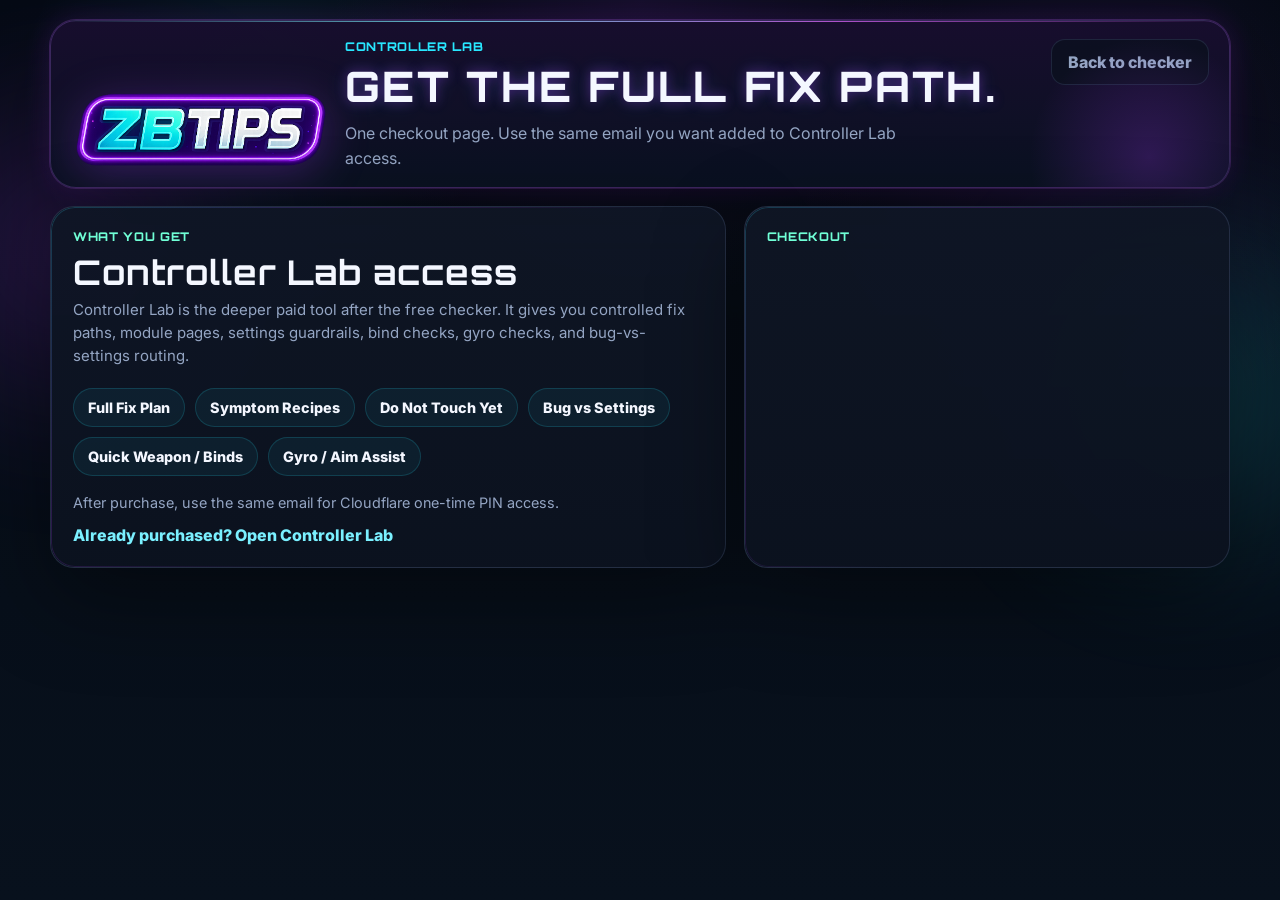
<file: checkout.html>
<!DOCTYPE html>
<html lang="en">
<head>
  <meta charset="UTF-8" />
  <meta name="viewport" content="width=device-width, initial-scale=1.0" />
  <title>Buy Controller Lab | ZBTips</title>
  <link href="https://fonts.googleapis.com/css2?family=Orbitron:wght@500;600;700;800&family=Inter:wght@400;500;600;700;800&display=swap" rel="stylesheet" />
  <link rel="stylesheet" href="style.css?v=checkout-page-v2" />
  <script async src="https://js.stripe.com/v3/buy-button.js"></script>
</head>
<body>
  <div class="page-glow page-glow-left" aria-hidden="true"></div>
  <div class="page-glow page-glow-right" aria-hidden="true"></div>

  <main class="app-shell checkout-shell">
    <header class="hero-panel checkout-hero">
      <div class="hero-top">
        <div class="hero-brand">
          <img src="logo.png" alt="ZBTips logo" class="hero-logo" />
          <div class="hero-copy">
            <p class="eyebrow">Controller Lab</p>
            <h1 class="app-title">Get the full fix path.</h1>
            <p class="subhead">One checkout page. Use the same email you want added to Controller Lab access.</p>
          </div>
        </div>
        <a class="ghost-button hero-home checkout-back" href="index.html">Back to checker</a>
      </div>
    </header>

    <section class="checkout-layout">
      <div class="screen checkout-copy-panel">
        <p class="eyebrow lab-eyebrow">What you get</p>
        <h2 class="card-title">Controller Lab access</h2>
        <p class="card-copy">
          Controller Lab is the deeper paid tool after the free checker. It gives you controlled fix paths,
          module pages, settings guardrails, bind checks, gyro checks, and bug-vs-settings routing.
        </p>

        <div class="lab-promo-points checkout-points">
          <span>Full Fix Plan</span>
          <span>Symptom Recipes</span>
          <span>Do Not Touch Yet</span>
          <span>Bug vs Settings</span>
          <span>Quick Weapon / Binds</span>
          <span>Gyro / Aim Assist</span>
        </div>

        <p class="lab-access-note checkout-note">
          After purchase, use the same email for Cloudflare one-time PIN access.
        </p>

        <a class="promo-open-link checkout-open-link" href="https://controllerlabzbtips.com" target="_blank" rel="noopener">
          Already purchased? Open Controller Lab
        </a>
      </div>

      <div class="screen checkout-stripe-panel">
        <p class="eyebrow lab-eyebrow">Checkout</p>
        <div class="stripe-visible-wrap">
          <stripe-buy-button
            buy-button-id="buy_btn_1TU5ua12GruX4WYOzJW1IIFV"
            publishable-key="pk_live_51TTx5512GruX4WYODgJnupqMFYP2rG0oOuAG99TXr223Rrz3oBOlJCoSnYpiuiL1v2rWmXwPYOJsTduHlroLhDHu00iEXpSY4Q">
          </stripe-buy-button>
        </div>
      </div>
    </section>
  </main>
</body>
</html>
</file>
<file: style.css>
* {
  box-sizing: border-box;
}

:root {
  --font-heading: 'Orbitron', sans-serif;
  --font-body: 'Inter', Arial, Helvetica, sans-serif;
  --bg: #050b14;
  --bg-2: #08111d;
  --panel: rgba(14, 20, 34, 0.94);
  --panel-2: rgba(20, 28, 46, 0.96);
  --panel-3: rgba(11, 17, 30, 0.94);
  --border: rgba(96, 121, 177, 0.24);
  --border-strong: rgba(183, 107, 255, 0.42);
  --text: #f4f7ff;
  --muted: #94a5c3;
  --purple: #aa38ff;
  --purple-2: #df67ff;
  --cyan: #28e7ff;
  --cyan-2: #7af0ff;
  --success: #70ffd6;
  --danger: #ffb4d4;
  --warning: #ffd691;
  --shadow: 0 30px 90px rgba(0, 0, 0, 0.42);
  --purple-glow: 0 0 0 1px rgba(192, 102, 255, 0.24), 0 0 30px rgba(170, 56, 255, 0.18);
  --cyan-glow: 0 0 0 1px rgba(40, 231, 255, 0.24), 0 0 30px rgba(40, 231, 255, 0.14);
}

html, body {
  margin: 0;
  padding: 0;
  min-height: 100%;
}

body {
  position: relative;
  overflow-x: hidden;
  padding: 20px;
  color: var(--text);
  font-family: var(--font-body);
  background:
    radial-gradient(circle at top center, rgba(170, 56, 255, 0.10), transparent 28%),
    radial-gradient(circle at 20% 10%, rgba(40, 231, 255, 0.08), transparent 18%),
    radial-gradient(circle at 85% 18%, rgba(170, 56, 255, 0.10), transparent 22%),
    linear-gradient(180deg, var(--bg) 0%, var(--bg-2) 100%);
}

.page-glow {
  position: fixed;
  inset: auto;
  width: 420px;
  height: 420px;
  border-radius: 999px;
  filter: blur(70px);
  opacity: 0.28;
  pointer-events: none;
  z-index: 0;
}

.page-glow-left {
  left: -140px;
  top: 40px;
  background: radial-gradient(circle, rgba(170, 56, 255, 0.95) 0%, rgba(170, 56, 255, 0.15) 58%, transparent 75%);
}

.page-glow-right {
  right: -120px;
  top: 180px;
  background: radial-gradient(circle, rgba(40, 231, 255, 0.9) 0%, rgba(40, 231, 255, 0.12) 58%, transparent 75%);
}

.app-shell {
  position: relative;
  z-index: 1;
  width: 100%;
  max-width: 980px;
  margin: 0 auto;
}

.hero-panel {
  position: relative;
  margin-bottom: 22px;
  padding: 18px 20px 16px;
  border: 1px solid rgba(181, 117, 255, 0.24);
  border-radius: 26px;
  background:
    linear-gradient(180deg, rgba(24, 14, 46, 0.96) 0%, rgba(10, 18, 33, 0.96) 100%);
  box-shadow: var(--shadow), var(--purple-glow);
  overflow: hidden;
}

.hero-panel::before {
  content: "";
  position: absolute;
  inset: 0 0 auto 0;
  height: 1px;
  background: linear-gradient(90deg, transparent, rgba(122, 240, 255, 0.75), rgba(223, 103, 255, 0.75), transparent);
}

.hero-panel::after {
  content: "";
  position: absolute;
  inset: auto -50px -100px auto;
  width: 260px;
  height: 260px;
  border-radius: 999px;
  background: radial-gradient(circle, rgba(170, 56, 255, 0.22), transparent 65%);
  pointer-events: none;
}

.hero-top {
  display: flex;
  align-items: flex-start;
  justify-content: space-between;
  gap: 14px;
}

.hero-brand {
  display: flex;
  align-items: flex-end;
  gap: 14px;
  min-width: 0;
}

.hero-logo {
  display: block;
  width: clamp(180px, 24vw, 260px);
  height: auto;
  filter: drop-shadow(0 8px 22px rgba(170, 56, 255, 0.28));
  flex-shrink: 0;
  object-fit: contain;
}

.hero-copy {
  min-width: 0;
}

.eyebrow {
  margin: 0 0 10px;
  color: var(--cyan);
  font-size: 12px;
  letter-spacing: 0.14em;
  text-transform: uppercase;
  font-weight: 800;
}

h1 {
  margin: 0;
  font-size: clamp(28px, 4vw, 42px);
  line-height: 1.02;
  letter-spacing: -0.03em;
}

.subhead {
  margin: 12px 0 0;
  max-width: 560px;
  color: var(--muted);
  font-size: 16px;
  line-height: 1.55;
}

.hero-home.ghost-button {
  padding: 12px 16px;
  min-width: 84px;
  border-radius: 14px;
}

.hero-strip {
  display: flex;
  flex-wrap: wrap;
  gap: 10px;
  margin-top: 18px;
}

.hero-chip {
  display: inline-flex;
  align-items: center;
  min-height: 34px;
  padding: 8px 12px;
  border-radius: 999px;
  border: 1px solid rgba(103, 121, 162, 0.28);
  background: rgba(12, 18, 30, 0.92);
  color: var(--text);
  font-size: 12px;
  font-weight: 800;
  letter-spacing: 0.04em;
  text-transform: uppercase;
}

.hero-chip-purple {
  border-color: rgba(183, 107, 255, 0.34);
  box-shadow: inset 0 0 0 1px rgba(183, 107, 255, 0.12), 0 0 18px rgba(170, 56, 255, 0.16);
}

.hero-chip-cyan {
  border-color: rgba(40, 231, 255, 0.34);
  box-shadow: inset 0 0 0 1px rgba(40, 231, 255, 0.12), 0 0 18px rgba(40, 231, 255, 0.12);
}

.footer {
  margin-top: 16px;
  padding: 0 8px 18px;
  color: var(--muted);
  font-size: 13px;
}

.screen,
.card {
  position: relative;
  background:
    linear-gradient(180deg, rgba(15, 22, 37, 0.96) 0%, rgba(11, 18, 31, 0.98) 100%);
  border: 1px solid rgba(105, 125, 168, 0.24);
  border-radius: 24px;
  box-shadow: var(--shadow);
  padding: 22px;
  overflow: hidden;
}

.screen::before,
.card::before {
  content: "";
  position: absolute;
  inset: 0;
  pointer-events: none;
  border-radius: inherit;
  padding: 1px;
  background: linear-gradient(135deg, rgba(40, 231, 255, 0.20), rgba(170, 56, 255, 0.20), transparent 60%);
  -webkit-mask:
    linear-gradient(#000 0 0) content-box,
    linear-gradient(#000 0 0);
  -webkit-mask-composite: xor;
          mask-composite: exclude;
}

.card-title,
.result-title {
  margin: 0 0 8px;
  font-size: clamp(26px, 4vw, 34px);
  line-height: 1.06;
  letter-spacing: -0.03em;
}

.card-copy {
  margin: 0 0 20px;
  color: var(--muted);
  line-height: 1.55;
  font-size: 15px;
}

.choice-grid,
.result-grid,
.glossary-list,
.controller-list {
  display: grid;
  gap: 14px;
}

.choice-button,
.primary-button,
.secondary-button,
.ghost-button,
.link-button,
.glossary-toggle {
  appearance: none;
  font: inherit;
  transition: transform 120ms ease, border-color 120ms ease, background 120ms ease, box-shadow 120ms ease, opacity 120ms ease;
}

.choice-button:hover,
.primary-button:hover,
.secondary-button:hover,
.ghost-button:hover,
.link-button:hover,
.glossary-toggle:hover {
  transform: translateY(-1px);
}

.choice-button {
  width: 100%;
  text-align: left;
  padding: 18px;
  color: var(--text);
  background:
    linear-gradient(180deg, rgba(23, 32, 53, 0.96) 0%, rgba(17, 24, 41, 0.96) 100%);
  border: 1px solid rgba(99, 119, 160, 0.22);
  border-radius: 18px;
  cursor: pointer;
  box-shadow: inset 0 1px 0 rgba(255,255,255,0.03);
}

.choice-button:hover {
  border-color: rgba(183, 107, 255, 0.42);
  box-shadow: var(--purple-glow);
}

.choice-button strong {
  display: block;
  font-size: 17px;
  margin-bottom: 5px;
  letter-spacing: -0.02em;
}

.choice-button span {
  display: block;
  color: var(--muted);
  font-size: 14px;
  line-height: 1.45;
}

.button-row,
.result-actions {
  display: flex;
  flex-wrap: wrap;
  gap: 12px;
  margin-top: 22px;
  align-items: center;
}

.primary-button,
.secondary-button,
.ghost-button {
  cursor: pointer;
  border-radius: 14px;
  padding: 12px 16px;
  font-weight: 800;
  border: 1px solid transparent;
}

.primary-button {
  background: linear-gradient(135deg, var(--cyan) 0%, #86f6ff 100%);
  color: #03111a;
  box-shadow: 0 10px 24px rgba(40, 231, 255, 0.24);
}

.primary-button:hover {
  box-shadow: 0 12px 28px rgba(40, 231, 255, 0.3);
}

.secondary-button {
  background: linear-gradient(180deg, rgba(34, 18, 66, 0.96) 0%, rgba(25, 19, 55, 0.96) 100%);
  color: var(--text);
  border-color: rgba(183, 107, 255, 0.28);
  box-shadow: inset 0 0 0 1px rgba(183, 107, 255, 0.08);
}

.secondary-button:hover {
  box-shadow: var(--purple-glow);
}

.ghost-button {
  background: rgba(11, 17, 30, 0.72);
  color: var(--muted);
  border-color: rgba(84, 103, 139, 0.26);
}

.ghost-button:hover {
  color: var(--text);
  border-color: rgba(40, 231, 255, 0.28);
  box-shadow: var(--cyan-glow);
}

.meta-row {
  display: flex;
  flex-wrap: wrap;
  gap: 10px;
  margin-bottom: 18px;
}

.badge {
  display: inline-flex;
  align-items: center;
  border-radius: 999px;
  padding: 8px 12px;
  font-size: 12px;
  font-weight: 800;
  text-transform: uppercase;
  letter-spacing: 0.06em;
  color: var(--text);
  background: rgba(17, 23, 36, 0.98);
  border: 1px solid rgba(95, 114, 153, 0.22);
}

.badge:first-child {
  border-color: rgba(183, 107, 255, 0.3);
  box-shadow: inset 0 0 0 1px rgba(183, 107, 255, 0.08);
}

.result-problem {
  margin: 0 0 18px;
  color: var(--text);
  font-size: 17px;
  line-height: 1.6;
}

.result-section {
  background:
    linear-gradient(180deg, rgba(13, 20, 34, 0.96) 0%, rgba(10, 16, 28, 0.98) 100%);
  border: 1px solid rgba(95, 114, 153, 0.22);
  border-radius: 18px;
  padding: 17px;
  box-shadow: inset 0 1px 0 rgba(255,255,255,0.025);
}

.result-section h3 {
  margin: 0 0 10px;
  font-size: 15px;
  text-transform: uppercase;
  letter-spacing: 0.08em;
}

.result-section p {
  margin: 0;
  color: var(--muted);
  line-height: 1.55;
}

.result-section p + p {
  margin-top: 8px;
}

.result-section ul {
  margin: 0;
  padding-left: 18px;
  color: var(--muted);
  line-height: 1.75;
}

.result-section.alert {
  border-color: rgba(255, 214, 145, 0.28);
}

.result-section.alert h3 {
  color: var(--warning);
}

.result-section.success {
  border-color: rgba(112, 255, 214, 0.24);
}

.result-section.success h3 {
  color: var(--success);
}

.result-section.danger {
  border-color: rgba(255, 180, 212, 0.24);
}

.result-section.danger h3 {
  color: var(--danger);
}

.route-note {
  color: var(--cyan-2);
  font-weight: 700;
}

.progress {
  width: 100%;
  height: 10px;
  background: rgba(8, 14, 25, 0.98);
  border-radius: 999px;
  overflow: hidden;
  margin: 0 0 18px;
  border: 1px solid rgba(82, 101, 138, 0.22);
}

.progress-bar {
  height: 100%;
  width: 0%;
  background: linear-gradient(90deg, var(--cyan) 0%, var(--purple-2) 100%);
  box-shadow: 0 0 22px rgba(170, 56, 255, 0.28);
  transition: width 180ms ease;
}

.glossary-item {
  border: 1px solid rgba(94, 113, 151, 0.22);
  background:
    linear-gradient(180deg, rgba(13, 20, 34, 0.96) 0%, rgba(10, 16, 28, 0.98) 100%);
  border-radius: 16px;
  overflow: hidden;
}

.glossary-toggle {
  width: 100%;
  text-align: left;
  color: var(--text);
  padding: 15px 16px;
  background: transparent;
  font-weight: 800;
  border: none;
  cursor: pointer;
}

.glossary-content {
  display: none;
  padding: 0 16px 16px;
  color: var(--muted);
  line-height: 1.6;
}

.glossary-item.open {
  border-color: rgba(183, 107, 255, 0.34);
  box-shadow: var(--purple-glow);
}

.glossary-item.open .glossary-content {
  display: block;
}

.glossary-content p + p {
  margin-top: 10px;
}

.glossary-content ul {
  margin-top: 8px;
  margin-bottom: 10px;
  padding-left: 18px;
}

.controller-card {
  background:
    linear-gradient(180deg, rgba(15, 21, 34, 0.98) 0%, rgba(10, 16, 28, 0.98) 100%);
  border: 1px solid rgba(183, 107, 255, 0.22);
  border-radius: 16px;
  padding: 16px;
  box-shadow: inset 0 1px 0 rgba(255,255,255,0.02);
}

.controller-card h4 {
  margin: 0 0 8px;
  font-size: 18px;
}

.controller-card p {
  margin: 6px 0;
  color: var(--muted);
}

.controller-card .warning {
  color: #bfd0ea;
}

.controller-card a {
  display: inline-flex;
  align-items: center;
  gap: 8px;
  margin-top: 10px;
  text-decoration: none;
  color: var(--cyan);
  font-weight: 800;
}

.controller-card a:hover {
  color: var(--cyan-2);
}

.small-note {
  color: var(--muted);
  font-size: 14px;
  line-height: 1.55;
}

.inline-link {
  color: var(--cyan-2);
  text-decoration: underline;
  cursor: pointer;
}

@media (max-width: 780px) {
  body {
    padding: 14px;
  }

  .hero-top {
    flex-direction: column;
    align-items: stretch;
  }

  .hero-brand {
    flex-direction: column;
    align-items: flex-start;
    gap: 14px;
  }

  .hero-logo {
    width: min(320px, 72vw);
  }

  .hero-home.ghost-button {
    width: 100%;
  }
}

@media (max-width: 640px) {
  .hero-panel,
  .screen,
  .card {
    padding: 18px;
    border-radius: 20px;
  }

  .button-row,
  .result-actions {
    flex-direction: column;
    align-items: stretch;
  }

  .primary-button,
  .secondary-button,
  .ghost-button {
    width: 100%;
  }

  .hero-strip {
    gap: 8px;
  }
}


@media (max-width: 720px) {
  .hero-top {
    flex-direction: column;
    align-items: stretch;
  }

  .hero-brand {
    align-items: flex-start;
    flex-direction: column;
  }

  .hero-logo {
    width: min(220px, 58vw);
  }

  .hero-home.ghost-button {
    width: 100%;
    min-width: 0;
  }
}


/* ZBTips font system */
h1,
h2,
h3,
.card-title,
.result-title,
.app-title,
.hero-chip,
.badge,
.eyebrow,
.result-section h3,
.glossary-toggle {
  font-family: var(--font-heading);
}

.app-title {
  text-transform: uppercase;
  letter-spacing: 0.055em;
  font-weight: 800;
  line-height: 1.08;
  text-shadow:
    0 0 12px rgba(170, 56, 255, 0.36),
    0 0 22px rgba(40, 231, 255, 0.16);
}

h2,
.card-title,
.result-title {
  letter-spacing: 0.025em;
}

h3,
.result-section h3,
.glossary-toggle,
.eyebrow,
.badge,
.hero-chip {
  letter-spacing: 0.055em;
}



.map-list {
  display: grid;
  gap: 12px;
  margin-top: 14px;
}

.map-card {
  display: flex;
  justify-content: space-between;
  gap: 14px;
  align-items: center;
  background: rgba(11, 17, 30, 0.86);
  border: 1px solid rgba(40, 231, 255, 0.22);
  border-radius: 14px;
  padding: 14px;
  box-shadow: 0 0 24px rgba(40, 231, 255, 0.06);
}

.map-name {
  color: var(--text) !important;
  font-weight: 800;
  margin: 0 0 4px !important;
}

.map-meta {
  color: var(--muted) !important;
  font-size: 13px;
  margin: 0 !important;
}

.map-code {
  flex: 0 0 auto;
  font-family: var(--font-heading);
  font-size: 14px;
  color: var(--cyan-2);
  letter-spacing: 0.04em;
  border: 1px solid rgba(40, 231, 255, 0.28);
  background: rgba(40, 231, 255, 0.08);
  border-radius: 999px;
  padding: 8px 10px;
}

.training-section h3,
.ps5-checklist h3 {
  color: var(--cyan-2);
}

.settings-list {
  margin: 12px 0 0;
  padding-left: 18px;
  color: var(--muted);
  line-height: 1.75;
}

.settings-list strong {
  color: var(--text);
}

.settings-fallback + .settings-fallback {
  margin-top: 16px;
  padding-top: 16px;
  border-top: 1px solid var(--border);
}

@media (max-width: 640px) {
  .map-card {
    align-items: flex-start;
    flex-direction: column;
  }

  .map-code {
    width: 100%;
    text-align: center;
  }
}


/* Home screen priority action */
.home-top-actions {
  margin-top: 0;
  margin-bottom: 22px;
}

.home-howto-button {
  box-shadow:
    0 12px 30px rgba(40, 231, 255, 0.24),
    0 0 0 1px rgba(40, 231, 255, 0.18);
}


/* Fortnite menu screenshot guide */
.home-top-actions {
  margin: 0 0 18px;
}

.home-start-note {
  margin-bottom: 16px;
}

.menu-guide {
  padding: 0;
  overflow: hidden;
}

.menu-guide summary {
  cursor: pointer;
  list-style: none;
  padding: 17px;
  color: var(--cyan-2);
  font-family: var(--font-heading);
  font-size: 15px;
  font-weight: 800;
  text-transform: uppercase;
  letter-spacing: 0.08em;
}

.menu-guide summary::-webkit-details-marker {
  display: none;
}

.menu-guide summary::after {
  content: "Tap to open";
  float: right;
  color: var(--muted);
  font-family: var(--font-body);
  font-size: 12px;
  font-weight: 800;
  letter-spacing: 0;
  text-transform: none;
}

.menu-guide[open] summary::after {
  content: "Tap to close";
}

.menu-guide-intro {
  padding: 0 17px 14px;
  margin: 0 !important;
}

.menu-image-grid {
  display: grid;
  gap: 14px;
  padding: 0 17px 17px;
}

.menu-image-card {
  margin: 0;
  overflow: hidden;
  border-radius: 16px;
  border: 1px solid rgba(40, 231, 255, 0.22);
  background: rgba(8, 14, 25, 0.9);
  box-shadow: 0 0 24px rgba(40, 231, 255, 0.08);
}

.menu-image-card img {
  display: block;
  width: 100%;
  height: auto;
}

.menu-image-card figcaption {
  display: grid;
  gap: 4px;
  padding: 12px 14px 14px;
  color: var(--muted);
  line-height: 1.45;
}

.menu-image-card figcaption strong {
  color: var(--text);
  font-family: var(--font-heading);
  font-size: 13px;
  letter-spacing: 0.05em;
  text-transform: uppercase;
}

.ps5-checklist strong,
.settings-list strong {
  color: var(--text);
}


.controller-lab-promo {
  position: relative;
  overflow: hidden;
  display: grid;
  grid-template-columns: minmax(0, 1.35fr) minmax(250px, 0.65fr);
  gap: 18px;
  margin: 0 0 22px;
  padding: 20px;
  border: 1px solid rgba(112, 255, 214, 0.26);
  border-radius: 24px;
  background:
    radial-gradient(circle at top right, rgba(112, 255, 214, 0.12), transparent 36%),
    linear-gradient(135deg, rgba(20, 28, 46, 0.96), rgba(9, 17, 30, 0.96));
  box-shadow: var(--cyan-glow), var(--shadow);
}

.controller-lab-promo::before {
  content: "";
  position: absolute;
  right: -80px;
  top: -110px;
  width: 260px;
  height: 260px;
  border-radius: 999px;
  background: radial-gradient(circle, rgba(112, 255, 214, 0.24), transparent 68%);
  pointer-events: none;
}

.lab-promo-copy,
.lab-promo-action {
  position: relative;
  z-index: 1;
}

.lab-eyebrow {
  color: var(--success);
}

.controller-lab-promo h2 {
  margin: 0;
  font-family: var(--font-heading);
  font-size: clamp(1.45rem, 4vw, 2.35rem);
  line-height: 1.05;
  letter-spacing: -0.04em;
}

.controller-lab-promo p {
  color: var(--muted);
  line-height: 1.6;
}

.lab-promo-points {
  display: flex;
  flex-wrap: wrap;
  gap: 8px;
  margin-top: 14px;
}

.lab-promo-points span {
  display: inline-flex;
  align-items: center;
  padding: 8px 10px;
  border-radius: 999px;
  color: var(--text);
  font-size: 0.82rem;
  font-weight: 800;
  border: 1px solid rgba(40, 231, 255, 0.18);
  background: rgba(40, 231, 255, 0.08);
}

.lab-promo-action {
  display: grid;
  align-content: center;
  gap: 10px;
  padding: 16px;
  border-radius: 18px;
  border: 1px solid rgba(255, 255, 255, 0.09);
  background: rgba(5, 11, 20, 0.52);
}

.lab-price {
  margin: 0;
  color: var(--success) !important;
  font-weight: 900;
  text-transform: uppercase;
  letter-spacing: 0.08em;
  font-size: 0.78rem;
}

.lab-buy-button {
  display: inline-flex;
  justify-content: center;
  align-items: center;
  width: 100%;
  min-height: 48px;
  border: 0;
  border-radius: 999px;
  padding: 12px 16px;
  color: #03120e;
  background: linear-gradient(135deg, var(--success), var(--cyan));
  font-family: var(--font-body);
  font-weight: 900;
  font-size: 0.98rem;
  cursor: pointer;
  box-shadow: 0 18px 40px rgba(40, 231, 255, 0.16);
}

.lab-buy-button:hover {
  transform: translateY(-1px);
}

.lab-open-link {
  display: inline-flex;
  justify-content: center;
  color: var(--cyan-2);
  font-weight: 800;
  text-decoration: none;
}

.lab-open-link:hover {
  text-decoration: underline;
}

.lab-access-note {
  margin: 0;
  font-size: 0.84rem;
}

@media (max-width: 760px) {
  .controller-lab-promo {
    grid-template-columns: 1fr;
  }
}


.stripe-buy-button-wrap {
  display: grid;
  justify-items: center;
  width: 100%;
}

.stripe-buy-button-wrap stripe-buy-button {
  width: 100%;
}


.home-lab-promo {
  margin-top: 22px;
  display: grid;
  grid-template-columns: minmax(0, 1.05fr) minmax(280px, 0.95fr);
  gap: 18px;
  padding: 20px;
  border-radius: 24px;
  border: 1px solid rgba(112, 255, 214, 0.18);
  background:
    radial-gradient(circle at top right, rgba(112, 255, 214, 0.10), transparent 38%),
    linear-gradient(135deg, rgba(20, 28, 46, 0.78), rgba(9, 17, 30, 0.78));
}

.home-lab-promo h3 {
  margin: 0;
  font-family: var(--font-heading);
  font-size: clamp(1.25rem, 3vw, 2rem);
  line-height: 1.05;
  letter-spacing: -0.03em;
}

.home-lab-promo-copy {
  display: grid;
  gap: 12px;
}

.home-lab-promo-copy p {
  margin: 0;
}

.lab-eyebrow {
  color: var(--success);
}

.home-lab-promo-visual {
  display: grid;
  align-content: start;
  gap: 12px;
}

.lab-preview-image {
  display: block;
  width: 100%;
  height: auto;
  max-height: 260px;
  object-fit: cover;
  object-position: top center;
  border-radius: 18px;
  border: 1px solid rgba(255,255,255,0.1);
  box-shadow: var(--shadow);
}

.promo-button-row {
  margin-top: 4px;
}

.promo-open-link {
  text-decoration: none;
}

.home-stripe-buy {
  width: 100%;
}

.home-stripe-buy stripe-buy-button {
  width: 100%;
}

@media (max-width: 860px) {
  .home-lab-promo {
    grid-template-columns: 1fr;
  }

  .lab-preview-image {
    max-height: none;
    object-fit: contain;
  }
}


.home-lab-promo {
  margin-top: 22px;
  display: grid;
  grid-template-columns: minmax(0, 1.1fr) minmax(280px, 0.9fr);
  align-items: center;
  gap: 20px;
  padding: 20px;
  border-radius: 24px;
  border: 1px solid rgba(112, 255, 214, 0.16);
  background: linear-gradient(135deg, rgba(20, 28, 46, 0.72), rgba(9, 17, 30, 0.72));
}

.home-lab-promo-copy {
  display: grid;
  gap: 12px;
  align-content: start;
}

.home-lab-promo h3 {
  margin: 0;
  font-family: var(--font-heading);
  font-size: clamp(1.2rem, 3vw, 1.95rem);
  line-height: 1.05;
  letter-spacing: -0.03em;
}

.home-lab-promo-copy p {
  margin: 0;
}

.lab-promo-points {
  display: flex;
  flex-wrap: wrap;
  gap: 10px;
}

.lab-promo-points span {
  display: inline-flex;
  align-items: center;
  padding: 10px 14px;
  border-radius: 999px;
  color: var(--text);
  font-size: 0.9rem;
  font-weight: 800;
  border: 1px solid rgba(40, 231, 255, 0.16);
  background: rgba(40, 231, 255, 0.06);
}

.promo-actions {
  display: flex;
  flex-wrap: wrap;
  align-items: center;
  gap: 12px;
  margin-top: 2px;
}

.lab-buy-cta {
  appearance: none;
  border: 0;
  border-radius: 999px;
  min-height: 48px;
  padding: 0 20px;
  background: linear-gradient(135deg, var(--cyan), #85ff67);
  color: #06120d;
  font-weight: 900;
  font-size: 0.98rem;
  cursor: pointer;
  box-shadow: 0 12px 32px rgba(40, 231, 255, 0.18);
}

.lab-buy-cta:hover {
  transform: translateY(-1px);
}

.promo-open-link {
  color: var(--cyan-2);
  font-weight: 800;
  text-decoration: none;
}

.promo-open-link:hover {
  text-decoration: underline;
}

.lab-access-note {
  font-size: 0.9rem;
  color: var(--muted);
}

.home-lab-promo-visual {
  display: grid;
  align-items: center;
}

.lab-preview-image {
  display: block;
  width: 100%;
  height: auto;
  max-height: 260px;
  object-fit: contain;
  object-position: center;
  border-radius: 18px;
  border: 1px solid rgba(255,255,255,0.1);
  box-shadow: var(--shadow);
  background: rgba(255,255,255,0.02);
}

.stripe-checkout-proxy {
  position: absolute;
  width: 1px;
  height: 1px;
  overflow: hidden;
  opacity: 0;
  pointer-events: none;
}

.stripe-checkout-proxy stripe-buy-button {
  display: block;
}

@media (max-width: 860px) {
  .home-lab-promo {
    grid-template-columns: 1fr;
  }

  .promo-actions {
    align-items: stretch;
  }

  .lab-buy-cta {
    width: 100%;
  }
}


/* Controller Lab carousel refresh */
.home-lab-promo {
  grid-template-columns: minmax(0, 1fr) minmax(340px, 0.95fr);
  align-items: start;
}

.home-lab-description {
  max-width: 40rem;
}

.home-lab-promo-visual {
  display: grid;
  align-content: start;
  gap: 12px;
}

.lab-carousel {
  display: grid;
  gap: 12px;
}

.lab-carousel-viewport {
  overflow: hidden;
  border-radius: 18px;
  border: 1px solid rgba(255,255,255,0.1);
  box-shadow: var(--shadow);
  background: rgba(255,255,255,0.02);
}

.lab-carousel-track {
  display: flex;
  width: 100%;
  transition: transform 240ms ease;
  will-change: transform;
}

.lab-carousel-slide {
  min-width: 100%;
  margin: 0;
  display: grid;
  gap: 8px;
  background: rgba(255,255,255,0.02);
}

.lab-preview-image {
  display: block;
  width: 100%;
  aspect-ratio: 16 / 9;
  height: auto;
  max-height: none;
  object-fit: cover;
  object-position: top center;
  border: 0;
  border-radius: 0;
  box-shadow: none;
  background: transparent;
}

.lab-carousel-slide figcaption {
  padding: 0 12px 12px;
  color: var(--muted);
  font-size: 0.95rem;
  line-height: 1.45;
}

.lab-carousel-controls {
  display: grid;
  grid-template-columns: auto 1fr auto;
  align-items: center;
  gap: 10px;
}

.lab-carousel-nav {
  width: 40px;
  height: 40px;
  border-radius: 999px;
  border: 1px solid rgba(40, 231, 255, 0.18);
  background: rgba(40, 231, 255, 0.06);
  color: var(--text);
  font-size: 1.4rem;
  line-height: 1;
  cursor: pointer;
}

.lab-carousel-nav:hover {
  background: rgba(40, 231, 255, 0.12);
}

.lab-carousel-dots {
  display: flex;
  justify-content: center;
  align-items: center;
  gap: 8px;
}

.lab-carousel-dot {
  width: 9px;
  height: 9px;
  border-radius: 999px;
  border: 0;
  padding: 0;
  background: rgba(255,255,255,0.22);
  cursor: pointer;
}

.lab-carousel-dot.is-active {
  background: var(--cyan);
  box-shadow: 0 0 0 4px rgba(40, 231, 255, 0.10);
}

.promo-actions {
  align-items: center;
}

.lab-buy-cta {
  display: inline-flex;
  align-items: center;
  justify-content: center;
  min-height: 48px;
  padding: 0 22px;
  border: 0;
  border-radius: 999px;
  background: linear-gradient(135deg, #8df36a, #35e2ff);
  color: #06120d;
  font-family: var(--font-body);
  font-weight: 900;
  font-size: 0.98rem;
  text-decoration: none;
  cursor: pointer;
}

.promo-open-link,
.promo-open-link:visited {
  color: var(--cyan-2);
  font-weight: 800;
  text-decoration: none;
}

.promo-open-link:hover {
  text-decoration: underline;
}

.stripe-checkout-proxy {
  position: fixed !important;
  left: -9999px !important;
  top: -9999px !important;
  width: 1px !important;
  height: 1px !important;
  opacity: 0 !important;
  overflow: hidden !important;
  pointer-events: none !important;
  z-index: -1 !important;
}

.stripe-checkout-proxy stripe-buy-button {
  display: block !important;
  width: 1px !important;
  height: 1px !important;
}

@media (max-width: 980px) {
  .home-lab-promo {
    grid-template-columns: 1fr;
  }
}


.checkout-shell {
  max-width: 1180px;
}

.checkout-hero {
  margin-bottom: 18px;
}

.checkout-back {
  display: inline-flex;
  align-items: center;
  text-decoration: none;
}

.checkout-layout {
  display: grid;
  grid-template-columns: minmax(0, 1fr) minmax(320px, 0.72fr);
  gap: 18px;
  align-items: start;
}

.checkout-copy-panel,
.checkout-stripe-panel {
  min-height: 100%;
}

.checkout-points {
  margin-top: 18px;
}

.checkout-note {
  margin-top: 18px;
}

.checkout-open-link {
  display: inline-flex;
  margin-top: 14px;
}

.stripe-visible-wrap {
  display: grid;
  justify-items: center;
  margin-top: 10px;
}

.stripe-visible-wrap stripe-buy-button {
  width: 100%;
}

@media (max-width: 900px) {
  .checkout-layout {
    grid-template-columns: 1fr;
  }
}


.lab-preview-trigger {
  display: block;
  width: 100%;
  border: 0;
  padding: 0;
  margin: 0;
  background: transparent;
  cursor: zoom-in;
}

.lab-preview-trigger:focus-visible {
  outline: 2px solid var(--cyan);
  outline-offset: -2px;
}

body.lightbox-open {
  overflow: hidden;
}

.lab-lightbox[hidden] {
  display: none;
}

.lab-lightbox {
  position: fixed;
  inset: 0;
  z-index: 1000;
  display: grid;
  place-items: center;
  padding: 24px;
  background: rgba(2, 8, 16, 0.88);
  backdrop-filter: blur(6px);
}

.lab-lightbox-dialog {
  position: relative;
  width: min(1100px, 100%);
  max-height: 100%;
  display: grid;
  gap: 10px;
  justify-items: center;
}

.lab-lightbox-image {
  display: block;
  max-width: 100%;
  max-height: calc(100vh - 120px);
  width: auto;
  height: auto;
  border-radius: 16px;
  border: 1px solid rgba(255,255,255,0.12);
  box-shadow: 0 20px 60px rgba(0,0,0,0.45);
  background: #08111b;
}

.lab-lightbox-caption {
  margin: 0;
  text-align: center;
  color: var(--text);
  font-size: 0.98rem;
  line-height: 1.45;
}

.lab-lightbox-close {
  position: absolute;
  top: 18px;
  right: 18px;
  width: 44px;
  height: 44px;
  border-radius: 999px;
  border: 1px solid rgba(255,255,255,0.12);
  background: rgba(12, 19, 31, 0.85);
  color: var(--text);
  font-size: 1.8rem;
  line-height: 1;
  cursor: pointer;
}

.lab-lightbox-close:hover {
  background: rgba(22, 34, 53, 0.95);
}
</file>
